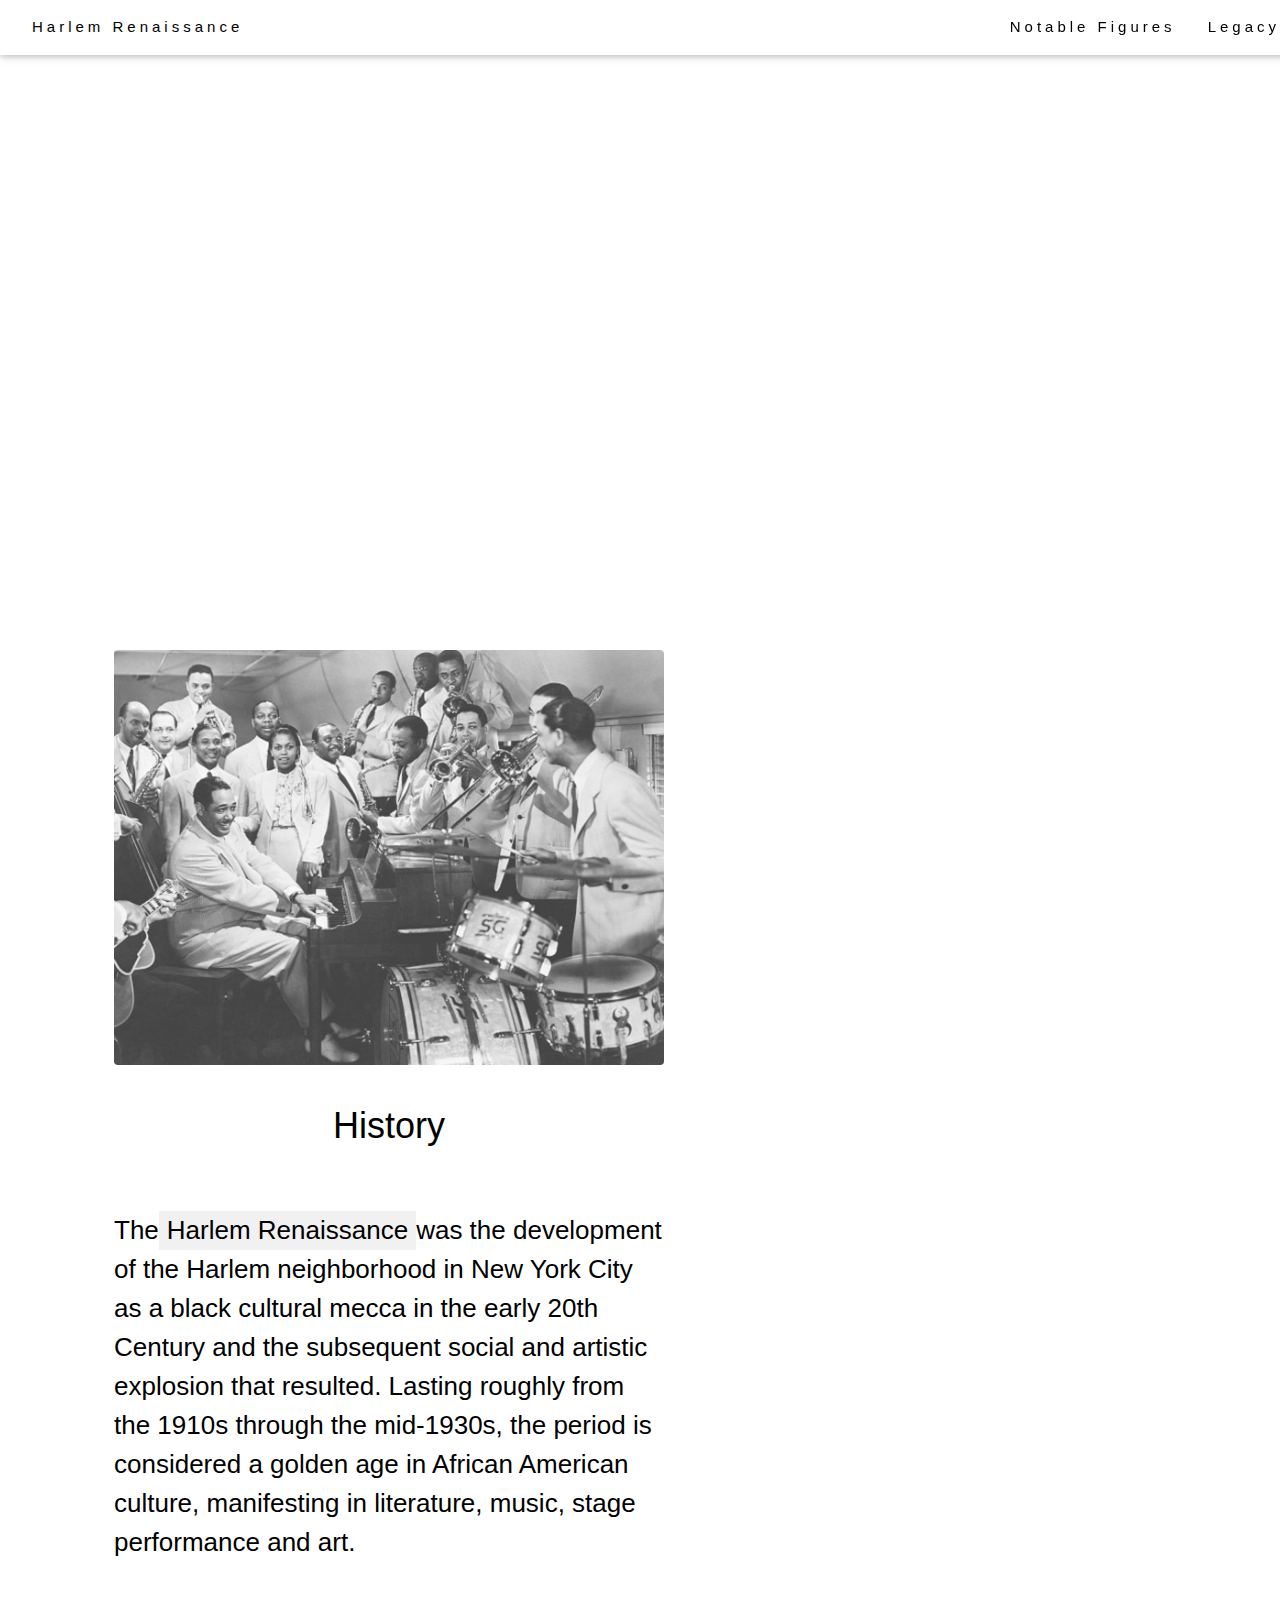
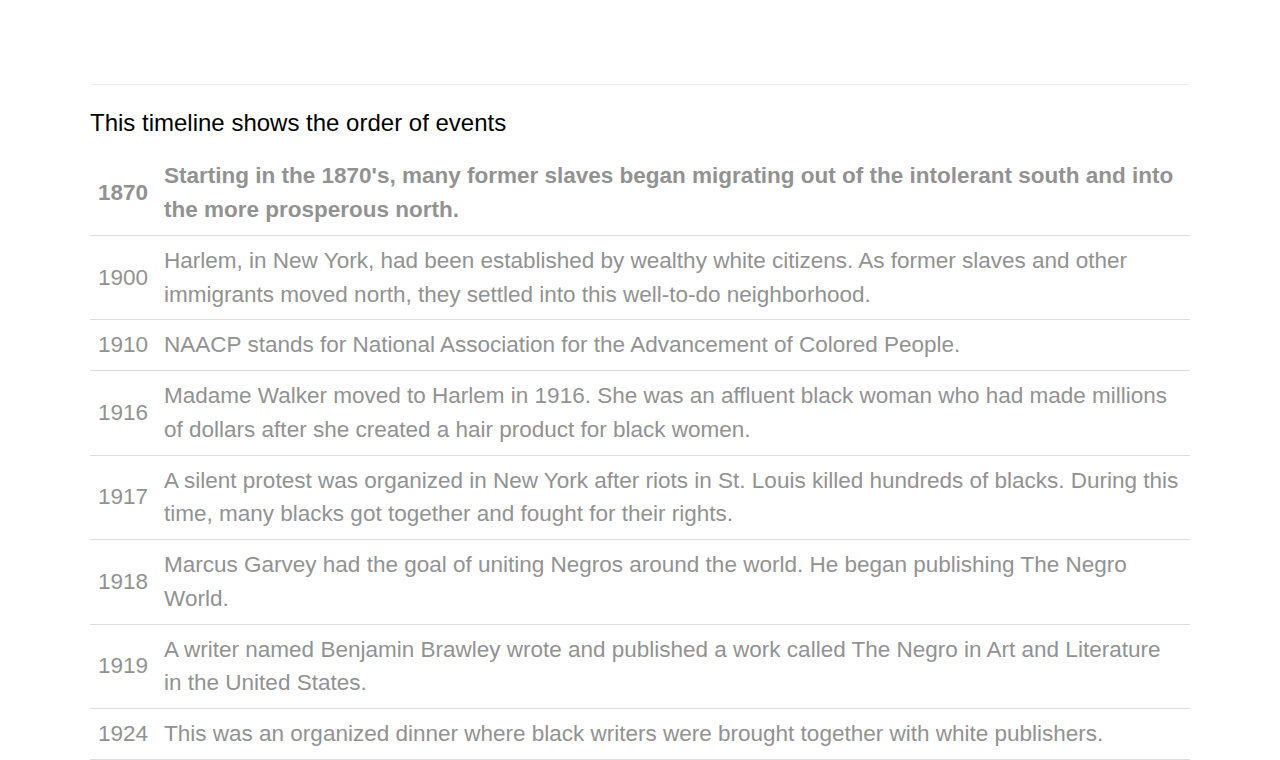
<file: index.html>
<!doctype html>
<html>
<head>
<meta charset="utf-8">
<title>Harlem Renaissance</title>
<link href="sheet.css" rel="stylesheet" type="text/css">
</head>
<body>
<div class="w3-top">
  <div class="w3-bar w3-white w3-padding w3-card" style="letter-spacing:4px;">
    <a href="index.html" class="w3-bar-item w3-button">Harlem Renaissance</a>

	  <div class="w3-right w3-hide-small">
      <a href="page2.html" class="w3-bar-item w3-button">Notable Figures</a>
      <a href="page1.html" class="w3-bar-item w3-button">Legacy</a>
    </div>
  </div>
</div>

<header class="w3-display-container w3-content w3-wide" style="max-width:1600px;min-width:500px" id="home">
  <br>
	<br>
	<br>
	<iframe width="1650" height="500" src="https://www.youtube.com/embed/fDzVtXbtEow" frameborder="0" allow="accelerometer; autoplay; encrypted-media; gyroscope; picture-in-picture" allowfullscreen></iframe>
  <div class="w3-display-bottomleft w3-padding-large w3-opacity">
  </div>
</header>

<!-- Page content -->
<div class="w3-content" style="max-width:1100px">

  <!-- About Section -->
  <div class="w3-row w3-padding-64" id="about">
    <div class="w3-col m6 w3-padding-large w3-hide-small">
     <img src="2.jpg" class="w3-round w3-image w3-opacity-min" alt="Table Setting" width="600" height="750">
    </div>

    <div class="w3-col m6 w3-padding-large">
      <h1 class="w3-center">History</h1><br>
      <p class="w3-large">The<span class="w3-tag w3-light-grey">Harlem Renaissance</span>was the development of the Harlem neighborhood in New York City as a black cultural mecca in the early 20th Century and the subsequent social and artistic explosion that resulted. Lasting roughly from the 1910s through the mid-1930s, the period is considered a golden age in African American culture, manifesting in literature, music, stage performance and art.</p>
    </div>
  </div>
  
  <hr>
	
<h3>This timeline shows the order of events</h3>    
<table>
<tr>
<th>1870</th>
<th>Starting in the 1870's, many former slaves began migrating out of the intolerant south and into the more prosperous north.</th>
</tr>
<tr>
<td>1900</td>
<td>Harlem, in New York, had been established by wealthy white citizens. As former slaves and other immigrants moved north, they settled into this well-to-do neighborhood.</td>
</tr>
<tr>
<td>1910</td>
<td>NAACP stands for National Association for the Advancement of Colored People.</td>
</tr>
<tr>
<td>1916</td>
<td>Madame Walker moved to Harlem in 1916. She was an affluent black woman who had made millions of dollars after she created a hair product for black women.</td>
</tr>
<tr>
<td>1917</td>
<td>A silent protest was organized in New York after riots in St. Louis killed hundreds of blacks. During this time, many blacks got together and fought for their rights.</td>
</tr>
<tr>
<td>1918</td>
<td>Marcus Garvey had the goal of uniting Negros around the world. He began publishing The Negro World.</td>
</tr>
<tr>
<td>1919</td>
<td>A writer named Benjamin Brawley wrote and published a work called The Negro in Art and Literature in the United States.</td>
</tr>
<tr>
<td>1924</td>
<td>This was an organized dinner where black writers were brought together with white publishers.</td>
</tr>
</table>	
</body>
</html>
</file>
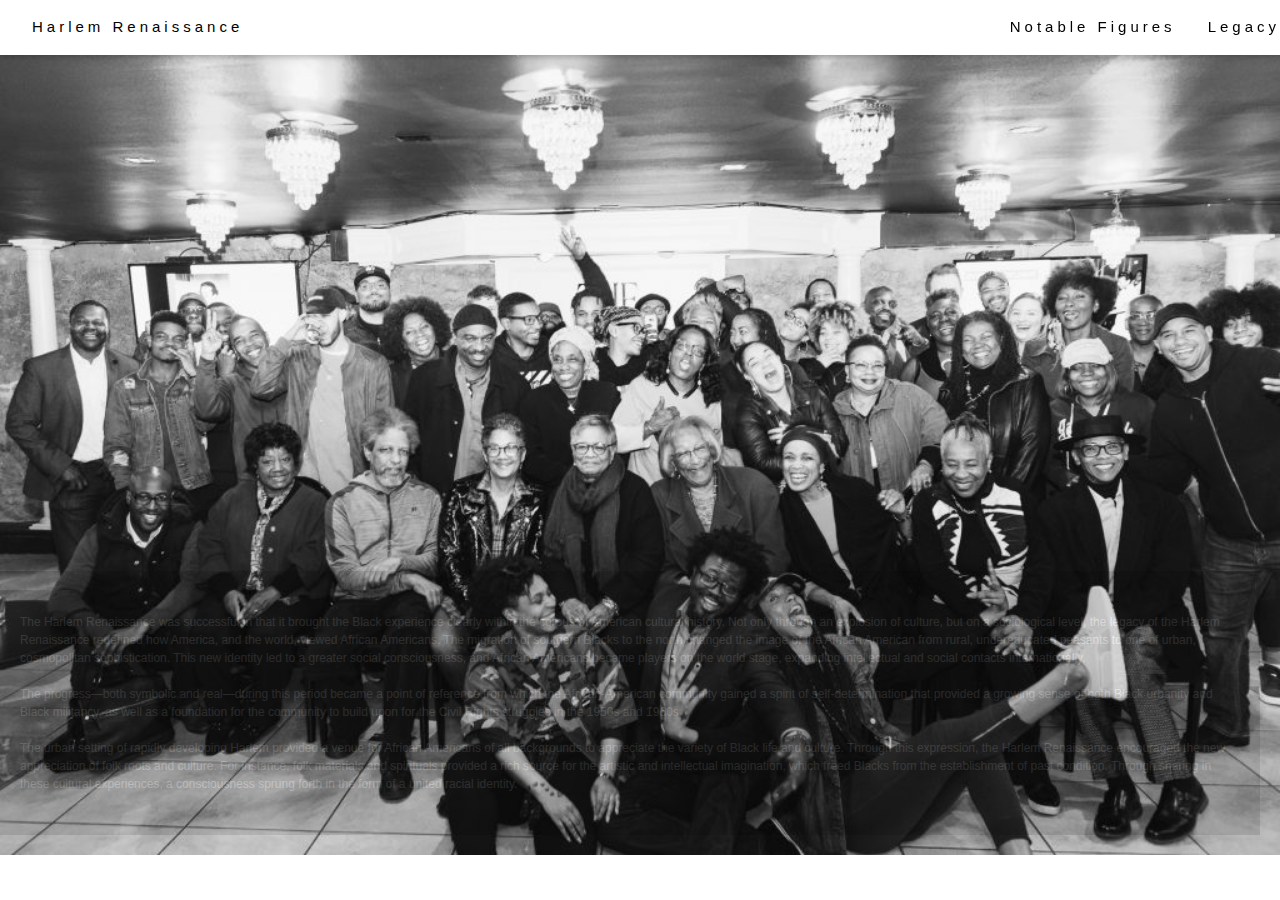
<file: page1.html>
<!doctype html>
<html>
<head>
<meta charset="utf-8">
<title>Legacy</title>
<link href="sheet2.css" rel="stylesheet" type="text/css">
</head>
<body>
<div class="w3-top">
  <div class="w3-bar w3-white w3-padding w3-card" style="letter-spacing:4px;">
    <a href="index.html" class="w3-bar-item w3-button">Harlem Renaissance</a>

	  <div class="w3-right w3-hide-small">
      <a href="page2.html" class="w3-bar-item w3-button">Notable Figures</a>
      <a href="page1.html" class="w3-bar-item w3-button">Legacy</a>
    </div>
  </div>
</div>
<div class="container">
  <img src="5.jpg" alt="Nature" style="width:100%;">
  <div class="text-block">
    <p>The Harlem Renaissance was successful in that it brought the Black experience clearly within the corpus of American cultural history. Not only through an explosion of culture, but on a sociological level, the legacy of the Harlem Renaissance redefined how America, and the world, viewed African Americans. The migration of southern Blacks to the north changed the image of the African American from rural, undereducated peasants to one of urban, cosmopolitan sophistication. This new identity led to a greater social consciousness, and African Americans became players on the world stage, expanding intellectual and social contacts internationally.<br><br>The progress—both symbolic and real—during this period became a point of reference from which the African-American community gained a spirit of self-determination that provided a growing sense of both Black urbanity and Black militancy, as well as a foundation for the community to build upon for the Civil Rights struggles in the 1950s and 1960s.<br><br>The urban setting of rapidly developing Harlem provided a venue for African Americans of all backgrounds to appreciate the variety of Black life and culture. Through this expression, the Harlem Renaissance encouraged the new appreciation of folk roots and culture. For instance, folk materials and spirituals provided a rich source for the artistic and intellectual imagination, which freed Blacks from the establishment of past condition. Through sharing in these cultural experiences, a consciousness sprung forth in the form of a united racial identity. </p>
  </div>
</div>
</body>
</html>
</file>
<file: sheet.css>
@charset "utf-8";
html{-ms-text-size-adjust:100%;-webkit-text-size-adjust:100%}body{margin:0}
article,aside,details,figcaption,figure,footer,header,main,menu,nav,section,summary{display:block}
audio,canvas,progress,video{display:inline-block}progress{vertical-align:baseline}
audio:not([controls]){display:none;height:0}[hidden],template{display:none}
a{background-color:transparent;-webkit-text-decoration-skip:objects}
a:active,a:hover{outline-width:0}abbr[title]{border-bottom:none;text-decoration:underline;text-decoration:underline dotted}
dfn{font-style:italic}mark{background:#ff0;color:#000}
small{font-size:80%}sub,sup{font-size:75%;line-height:0;position:relative;vertical-align:baseline}
sub{bottom:-0.25em}sup{top:-0.5em}figure{margin:1em 40px}img{border-style:none}svg:not(:root){overflow:hidden}
code,kbd,pre,samp{font-family:monospace,monospace;font-size:1em}hr{box-sizing:content-box;height:0;overflow:visible}
button,input,select,textarea{font:inherit;margin:0}optgroup{font-weight:bold}
button,input{overflow:visible}button,select{text-transform:none}
button,html [type=button],[type=reset],[type=submit]{-webkit-appearance:button}
button::-moz-focus-inner, [type=button]::-moz-focus-inner, [type=reset]::-moz-focus-inner, [type=submit]::-moz-focus-inner{border-style:none;padding:0}
button:-moz-focusring, [type=button]:-moz-focusring, [type=reset]:-moz-focusring, [type=submit]:-moz-focusring{outline:1px dotted ButtonText}
fieldset{border:1px solid #c0c0c0;margin:0 2px;padding:.35em .625em .75em}
legend{color:inherit;display:table;max-width:100%;padding:0;white-space:normal}textarea{overflow:auto}
[type=checkbox],[type=radio]{padding:0}
[type=number]::-webkit-inner-spin-button,[type=number]::-webkit-outer-spin-button{height:auto}
[type=search]{-webkit-appearance:textfield;outline-offset:-2px}
[type=search]::-webkit-search-cancel-button,[type=search]::-webkit-search-decoration{-webkit-appearance:none}
::-webkit-input-placeholder{color:inherit;opacity:0.54}
::-webkit-file-upload-button{-webkit-appearance:button;font:inherit}
/* End extract */
html,body{font-family:Verdana,sans-serif;font-size:15px;line-height:1.5}html{overflow-x:hidden}
h1{font-size:36px}h2{font-size:30px}h3{font-size:24px}h4{font-size:20px}h5{font-size:18px}h6{font-size:16px}.w3-serif{font-family:serif}
h1,h2,h3,h4,h5,h6{font-family:"Segoe UI",Arial,sans-serif;font-weight:400;margin:10px 0}.w3-wide{letter-spacing:4px}
hr{border:0;border-top:1px solid #eee;margin:20px 0}
.w3-image{max-width:100%;height:auto}img{vertical-align:middle}a{color:inherit}
.w3-table,.w3-table-all{border-collapse:collapse;border-spacing:0;width:100%;display:table}.w3-table-all{border:1px solid #ccc}
.w3-bordered tr,.w3-table-all tr{border-bottom:1px solid #ddd}.w3-striped tbody tr:nth-child(even){background-color:#f1f1f1}
.w3-table-all tr:nth-child(odd){background-color:#fff}.w3-table-all tr:nth-child(even){background-color:#f1f1f1}
.w3-hoverable tbody tr:hover,.w3-ul.w3-hoverable li:hover{background-color:#ccc}.w3-centered tr th,.w3-centered tr td{text-align:center}
.w3-table td,.w3-table th,.w3-table-all td,.w3-table-all th{padding:8px 8px;display:table-cell;text-align:left;vertical-align:top}
.w3-table th:first-child,.w3-table td:first-child,.w3-table-all th:first-child,.w3-table-all td:first-child{padding-left:16px}
.w3-btn,.w3-button{border:none;display:inline-block;padding:8px 16px;vertical-align:middle;overflow:hidden;text-decoration:none;color:inherit;background-color:inherit;text-align:center;cursor:pointer;white-space:nowrap}
.w3-btn:hover{box-shadow:0 8px 16px 0 rgba(0,0,0,0.2),0 6px 20px 0 rgba(0,0,0,0.19)}
.w3-btn,.w3-button{-webkit-touch-callout:none;-webkit-user-select:none;-khtml-user-select:none;-moz-user-select:none;-ms-user-select:none;user-select:none}   
.w3-disabled,.w3-btn:disabled,.w3-button:disabled{cursor:not-allowed;opacity:0.3}.w3-disabled *,:disabled *{pointer-events:none}
.w3-btn.w3-disabled:hover,.w3-btn:disabled:hover{box-shadow:none}
.w3-badge,.w3-tag{background-color:#000;color:#fff;display:inline-block;padding-left:8px;padding-right:8px;text-align:center}.w3-badge{border-radius:50%}
.w3-ul{list-style-type:none;padding:0;margin:0}.w3-ul li{padding:8px 16px;border-bottom:1px solid #ddd}.w3-ul li:last-child{border-bottom:none}
.w3-tooltip,.w3-display-container{position:relative}.w3-tooltip .w3-text{display:none}.w3-tooltip:hover .w3-text{display:inline-block}
.w3-ripple:active{opacity:0.5}.w3-ripple{transition:opacity 0s}
.w3-input{padding:8px;display:block;border:none;border-bottom:1px solid #ccc;width:100%}
.w3-select{padding:9px 0;width:100%;border:none;border-bottom:1px solid #ccc}
.w3-dropdown-click,.w3-dropdown-hover{position:relative;display:inline-block;cursor:pointer}
.w3-dropdown-hover:hover .w3-dropdown-content{display:block}
.w3-dropdown-hover:first-child,.w3-dropdown-click:hover{background-color:#ccc;color:#000}
.w3-dropdown-hover:hover > .w3-button:first-child,.w3-dropdown-click:hover > .w3-button:first-child{background-color:#ccc;color:#000}
.w3-dropdown-content{cursor:auto;color:#000;background-color:#fff;display:none;position:absolute;min-width:160px;margin:0;padding:0;z-index:1}
.w3-check,.w3-radio{width:24px;height:24px;position:relative;top:6px}
.w3-sidebar{height:100%;width:200px;background-color:#fff;position:fixed!important;z-index:1;overflow:auto}
.w3-bar-block .w3-dropdown-hover,.w3-bar-block .w3-dropdown-click{width:100%}
.w3-bar-block .w3-dropdown-hover .w3-dropdown-content,.w3-bar-block .w3-dropdown-click .w3-dropdown-content{min-width:100%}
.w3-bar-block .w3-dropdown-hover .w3-button,.w3-bar-block .w3-dropdown-click .w3-button{width:100%;text-align:left;padding:8px 16px}
.w3-main,#main{transition:margin-left .4s}
.w3-modal{z-index:3;display:none;padding-top:100px;position:fixed;left:0;top:0;width:100%;height:100%;overflow:auto;background-color:rgb(0,0,0);background-color:rgba(0,0,0,0.4)}
.w3-modal-content{margin:auto;background-color:#fff;position:relative;padding:0;outline:0;width:600px}
.w3-bar{width:100%;overflow:hidden}.w3-center .w3-bar{display:inline-block;width:auto}
.w3-bar .w3-bar-item{padding:8px 16px;float:left;width:auto;border:none;display:block;outline:0}
.w3-bar .w3-dropdown-hover,.w3-bar .w3-dropdown-click{position:static;float:left}
.w3-bar .w3-button{white-space:normal}
.w3-bar-block .w3-bar-item{width:100%;display:block;padding:8px 16px;text-align:left;border:none;white-space:normal;float:none;outline:0}
.w3-bar-block.w3-center .w3-bar-item{text-align:center}.w3-block{display:block;width:100%}
.w3-responsive{display:block;overflow-x:auto}
.w3-container:after,.w3-container:before,.w3-panel:after,.w3-panel:before,.w3-row:after,.w3-row:before,.w3-row-padding:after,.w3-row-padding:before,
.w3-cell-row:before,.w3-cell-row:after,.w3-clear:after,.w3-clear:before,.w3-bar:before,.w3-bar:after{content:"";display:table;clear:both}
.w3-col,.w3-half,.w3-third,.w3-twothird,.w3-threequarter,.w3-quarter{float:left;width:100%}
.w3-col.s1{width:8.33333%}.w3-col.s2{width:16.66666%}.w3-col.s3{width:24.99999%}.w3-col.s4{width:33.33333%}
.w3-col.s5{width:41.66666%}.w3-col.s6{width:49.99999%}.w3-col.s7{width:58.33333%}.w3-col.s8{width:66.66666%}
.w3-col.s9{width:74.99999%}.w3-col.s10{width:83.33333%}.w3-col.s11{width:91.66666%}.w3-col.s12{width:99.99999%}
@media (min-width:601px){.w3-col.m1{width:8.33333%}.w3-col.m2{width:16.66666%}.w3-col.m3,.w3-quarter{width:24.99999%}.w3-col.m4,.w3-third{width:33.33333%}
.w3-col.m5{width:41.66666%}.w3-col.m6,.w3-half{width:49.99999%}.w3-col.m7{width:58.33333%}.w3-col.m8,.w3-twothird{width:66.66666%}
.w3-col.m9,.w3-threequarter{width:74.99999%}.w3-col.m10{width:83.33333%}.w3-col.m11{width:91.66666%}.w3-col.m12{width:99.99999%}}
@media (min-width:993px){.w3-col.l1{width:8.33333%}.w3-col.l2{width:16.66666%}.w3-col.l3{width:24.99999%}.w3-col.l4{width:33.33333%}
.w3-col.l5{width:41.66666%}.w3-col.l6{width:49.99999%}.w3-col.l7{width:58.33333%}.w3-col.l8{width:66.66666%}
.w3-col.l9{width:74.99999%}.w3-col.l10{width:83.33333%}.w3-col.l11{width:91.66666%}.w3-col.l12{width:99.99999%}}
.w3-rest{overflow:hidden}.w3-stretch{margin-left:-16px;margin-right:-16px}
.w3-content,.w3-auto{margin-left:auto;margin-right:auto}.w3-content{max-width:980px}.w3-auto{max-width:1140px}
.w3-cell-row{display:table;width:100%}.w3-cell{display:table-cell}
.w3-cell-top{vertical-align:top}.w3-cell-middle{vertical-align:middle}.w3-cell-bottom{vertical-align:bottom}
.w3-hide{display:none!important}.w3-show-block,.w3-show{display:block!important}.w3-show-inline-block{display:inline-block!important}
@media (max-width:1205px){.w3-auto{max-width:95%}}
@media (max-width:600px){.w3-modal-content{margin:0 10px;width:auto!important}.w3-modal{padding-top:30px}
.w3-dropdown-hover.w3-mobile .w3-dropdown-content,.w3-dropdown-click.w3-mobile .w3-dropdown-content{position:relative}	
.w3-hide-small{display:none!important}.w3-mobile{display:block;width:100%!important}.w3-bar-item.w3-mobile,.w3-dropdown-hover.w3-mobile,.w3-dropdown-click.w3-mobile{text-align:center}
.w3-dropdown-hover.w3-mobile,.w3-dropdown-hover.w3-mobile .w3-btn,.w3-dropdown-hover.w3-mobile .w3-button,.w3-dropdown-click.w3-mobile,.w3-dropdown-click.w3-mobile .w3-btn,.w3-dropdown-click.w3-mobile .w3-button{width:100%}}
@media (max-width:768px){.w3-modal-content{width:500px}.w3-modal{padding-top:50px}}
@media (min-width:993px){.w3-modal-content{width:900px}.w3-hide-large{display:none!important}.w3-sidebar.w3-collapse{display:block!important}}
@media (max-width:992px) and (min-width:601px){.w3-hide-medium{display:none!important}}
@media (max-width:992px){.w3-sidebar.w3-collapse{display:none}.w3-main{margin-left:0!important;margin-right:0!important}.w3-auto{max-width:100%}}
.w3-top,.w3-bottom{position:fixed;width:100%;z-index:1}.w3-top{top:0}.w3-bottom{bottom:0}
.w3-overlay{position:fixed;display:none;width:100%;height:100%;top:0;left:0;right:0;bottom:0;background-color:rgba(0,0,0,0.5);z-index:2}
.w3-display-topleft{position:absolute;left:0;top:0}.w3-display-topright{position:absolute;right:0;top:0}
.w3-display-bottomleft{position:absolute;left:0;bottom:0}.w3-display-bottomright{position:absolute;right:0;bottom:0}
.w3-display-middle{position:absolute;top:50%;left:50%;transform:translate(-50%,-50%);-ms-transform:translate(-50%,-50%)}
.w3-display-left{position:absolute;top:50%;left:0%;transform:translate(0%,-50%);-ms-transform:translate(-0%,-50%)}
.w3-display-right{position:absolute;top:50%;right:0%;transform:translate(0%,-50%);-ms-transform:translate(0%,-50%)}
.w3-display-topmiddle{position:absolute;left:50%;top:0;transform:translate(-50%,0%);-ms-transform:translate(-50%,0%)}
.w3-display-bottommiddle{position:absolute;left:50%;bottom:0;transform:translate(-50%,0%);-ms-transform:translate(-50%,0%)}
.w3-display-container:hover .w3-display-hover{display:block}.w3-display-container:hover span.w3-display-hover{display:inline-block}.w3-display-hover{display:none}
.w3-display-position{position:absolute}
.w3-circle{border-radius:50%}
.w3-round-small{border-radius:2px}.w3-round,.w3-round-medium{border-radius:4px}.w3-round-large{border-radius:8px}.w3-round-xlarge{border-radius:16px}.w3-round-xxlarge{border-radius:32px}
.w3-row-padding,.w3-row-padding>.w3-half,.w3-row-padding>.w3-third,.w3-row-padding>.w3-twothird,.w3-row-padding>.w3-threequarter,.w3-row-padding>.w3-quarter,.w3-row-padding>.w3-col{padding:0 8px}
.w3-container,.w3-panel{padding:0.01em 16px}.w3-panel{margin-top:16px;margin-bottom:16px}
.w3-code,.w3-codespan{font-family:Consolas,"courier new";font-size:16px}
.w3-code{width:auto;background-color:#fff;padding:8px 12px;border-left:4px solid #4CAF50;word-wrap:break-word}
.w3-codespan{color:crimson;background-color:#f1f1f1;padding-left:4px;padding-right:4px;font-size:110%}
.w3-card,.w3-card-2{box-shadow:0 2px 5px 0 rgba(0,0,0,0.16),0 2px 10px 0 rgba(0,0,0,0.12)}
.w3-card-4,.w3-hover-shadow:hover{box-shadow:0 4px 10px 0 rgba(0,0,0,0.2),0 4px 20px 0 rgba(0,0,0,0.19)}
.w3-spin{animation:w3-spin 2s infinite linear}@keyframes w3-spin{0%{transform:rotate(0deg)}100%{transform:rotate(359deg)}}
.w3-animate-fading{animation:fading 10s infinite}@keyframes fading{0%{opacity:0}50%{opacity:1}100%{opacity:0}}
.w3-animate-opacity{animation:opac 0.8s}@keyframes opac{from{opacity:0} to{opacity:1}}
.w3-animate-top{position:relative;animation:animatetop 0.4s}@keyframes animatetop{from{top:-300px;opacity:0} to{top:0;opacity:1}}
.w3-animate-left{position:relative;animation:animateleft 0.4s}@keyframes animateleft{from{left:-300px;opacity:0} to{left:0;opacity:1}}
.w3-animate-right{position:relative;animation:animateright 0.4s}@keyframes animateright{from{right:-300px;opacity:0} to{right:0;opacity:1}}
.w3-animate-bottom{position:relative;animation:animatebottom 0.4s}@keyframes animatebottom{from{bottom:-300px;opacity:0} to{bottom:0;opacity:1}}
.w3-animate-zoom {animation:animatezoom 0.6s}@keyframes animatezoom{from{transform:scale(0)} to{transform:scale(1)}}
.w3-animate-input{transition:width 0.4s ease-in-out}.w3-animate-input:focus{width:100%!important}
.w3-opacity,.w3-hover-opacity:hover{opacity:0.60}.w3-opacity-off,.w3-hover-opacity-off:hover{opacity:1}
.w3-opacity-max{opacity:0.25}.w3-opacity-min{opacity:0.75}
.w3-greyscale-max,.w3-grayscale-max,.w3-hover-greyscale:hover,.w3-hover-grayscale:hover{filter:grayscale(100%)}
.w3-greyscale,.w3-grayscale{filter:grayscale(75%)}.w3-greyscale-min,.w3-grayscale-min{filter:grayscale(50%)}
.w3-sepia{filter:sepia(75%)}.w3-sepia-max,.w3-hover-sepia:hover{filter:sepia(100%)}.w3-sepia-min{filter:sepia(50%)}
.w3-tiny{font-size:10px!important}.w3-small{font-size:12px!important}.w3-medium{font-size:15px!important}.w3-large{font-size:26px!important}
.w3-xlarge{font-size:24px!important}.w3-xxlarge{font-size:36px!important}.w3-xxxlarge{font-size:48px!important}.w3-jumbo{font-size:64px!important}
.w3-left-align{text-align:left!important}.w3-right-align{text-align:right!important}.w3-justify{text-align:justify!important}.w3-center{text-align:center!important}
.w3-border-0{border:0!important}.w3-border{border:1px solid #ccc!important}
.w3-border-top{border-top:1px solid #ccc!important}.w3-border-bottom{border-bottom:1px solid #ccc!important}
.w3-border-left{border-left:1px solid #ccc!important}.w3-border-right{border-right:1px solid #ccc!important}
.w3-topbar{border-top:6px solid #ccc!important}.w3-bottombar{border-bottom:6px solid #ccc!important}
.w3-leftbar{border-left:6px solid #ccc!important}.w3-rightbar{border-right:6px solid #ccc!important}
.w3-section,.w3-code{margin-top:16px!important;margin-bottom:16px!important}
.w3-margin{margin:16px!important}.w3-margin-top{margin-top:16px!important}.w3-margin-bottom{margin-bottom:16px!important}
.w3-margin-left{margin-left:16px!important}.w3-margin-right{margin-right:16px!important}
.w3-padding-small{padding:4px 8px!important}.w3-padding{padding:8px 16px!important}.w3-padding-large{padding:12px 24px!important}
.w3-padding-16{padding-top:16px!important;padding-bottom:16px!important}.w3-padding-24{padding-top:24px!important;padding-bottom:24px!important}
.w3-padding-32{padding-top:32px!important;padding-bottom:32px!important}.w3-padding-48{padding-top:48px!important;padding-bottom:48px!important}
.w3-padding-64{padding-top:64px!important;padding-bottom:64px!important}
.w3-left{float:left!important}.w3-right{float:right!important}
.w3-button:hover{color:#000!important;background-color:#ccc!important}
.w3-transparent,.w3-hover-none:hover{background-color:transparent!important}
.w3-hover-none:hover{box-shadow:none!important}
/* Colors */
.w3-amber,.w3-hover-amber:hover{color:#000;background-color:#ffc107!important}
.w3-aqua,.w3-hover-aqua:hover{color:#000!important;background-color:#00ffff!important}
.w3-blue,.w3-hover-blue:hover{color:#fff!important;background-color:#2196F3!important}
.w3-light-blue,.w3-hover-light-blue:hover{color:#000!important;background-color:#87CEEB!important}
.w3-brown,.w3-hover-brown:hover{color:#fff!important;background-color:#795548!important}
.w3-cyan,.w3-hover-cyan:hover{color:#000!important;background-color:#00bcd4!important}
.w3-blue-grey,.w3-hover-blue-grey:hover,.w3-blue-gray,.w3-hover-blue-gray:hover{color:#fff!important;background-color:#607d8b!important}
.w3-green,.w3-hover-green:hover{color:#fff!important;background-color:#4CAF50!important}
.w3-light-green,.w3-hover-light-green:hover{color:#000!important;background-color:#8bc34a!important}
.w3-indigo,.w3-hover-indigo:hover{color:#fff!important;background-color:#3f51b5!important}
.w3-khaki,.w3-hover-khaki:hover{color:#000!important;background-color:#f0e68c!important}
.w3-lime,.w3-hover-lime:hover{color:#000!important;background-color:#cddc39!important}
.w3-orange,.w3-hover-orange:hover{color:#000!important;background-color:#ff9800!important}
.w3-deep-orange,.w3-hover-deep-orange:hover{color:#fff!important;background-color:#ff5722!important}
.w3-pink,.w3-hover-pink:hover{color:#fff!important;background-color:#e91e63!important}
.w3-purple,.w3-hover-purple:hover{color:#fff!important;background-color:#9c27b0!important}
.w3-deep-purple,.w3-hover-deep-purple:hover{color:#fff!important;background-color:#673ab7!important}
.w3-red,.w3-hover-red:hover{color:#fff!important;background-color:#f44336!important}
.w3-sand,.w3-hover-sand:hover{color:#000!important;background-color:#fdf5e6!important}
.w3-teal,.w3-hover-teal:hover{color:#fff!important;background-color:#009688!important}
.w3-yellow,.w3-hover-yellow:hover{color:#000!important;background-color:#ffeb3b!important}
.w3-white,.w3-hover-white:hover{color:#000!important;background-color:#fff!important}
.w3-black,.w3-hover-black:hover{color:#fff!important;background-color:#000!important}
.w3-grey,.w3-hover-grey:hover,.w3-gray,.w3-hover-gray:hover{color:#000!important;background-color:#9e9e9e!important}
.w3-light-grey,.w3-hover-light-grey:hover,.w3-light-gray,.w3-hover-light-gray:hover{color:#000!important;background-color:#f1f1f1!important}
.w3-dark-grey,.w3-hover-dark-grey:hover,.w3-dark-gray,.w3-hover-dark-gray:hover{color:#fff!important;background-color:#616161!important}
.w3-pale-red,.w3-hover-pale-red:hover{color:#000!important;background-color:#ffdddd!important}
.w3-pale-green,.w3-hover-pale-green:hover{color:#000!important;background-color:#ddffdd!important}
.w3-pale-yellow,.w3-hover-pale-yellow:hover{color:#000!important;background-color:#ffffcc!important}
.w3-pale-blue,.w3-hover-pale-blue:hover{color:#000!important;background-color:#ddffff!important}
.w3-text-amber,.w3-hover-text-amber:hover{color:#ffc107!important}
.w3-text-aqua,.w3-hover-text-aqua:hover{color:#00ffff!important}
.w3-text-blue,.w3-hover-text-blue:hover{color:#2196F3!important}
.w3-text-light-blue,.w3-hover-text-light-blue:hover{color:#87CEEB!important}
.w3-text-brown,.w3-hover-text-brown:hover{color:#795548!important}
.w3-text-cyan,.w3-hover-text-cyan:hover{color:#00bcd4!important}
.w3-text-blue-grey,.w3-hover-text-blue-grey:hover,.w3-text-blue-gray,.w3-hover-text-blue-gray:hover{color:#607d8b!important}
.w3-text-green,.w3-hover-text-green:hover{color:#4CAF50!important}
.w3-text-light-green,.w3-hover-text-light-green:hover{color:#8bc34a!important}
.w3-text-indigo,.w3-hover-text-indigo:hover{color:#3f51b5!important}
.w3-text-khaki,.w3-hover-text-khaki:hover{color:#b4aa50!important}
.w3-text-lime,.w3-hover-text-lime:hover{color:#cddc39!important}
.w3-text-orange,.w3-hover-text-orange:hover{color:#ff9800!important}
.w3-text-deep-orange,.w3-hover-text-deep-orange:hover{color:#ff5722!important}
.w3-text-pink,.w3-hover-text-pink:hover{color:#e91e63!important}
.w3-text-purple,.w3-hover-text-purple:hover{color:#9c27b0!important}
.w3-text-deep-purple,.w3-hover-text-deep-purple:hover{color:#673ab7!important}
.w3-text-red,.w3-hover-text-red:hover{color:#f44336!important}
.w3-text-sand,.w3-hover-text-sand:hover{color:#fdf5e6!important}
.w3-text-teal,.w3-hover-text-teal:hover{color:#009688!important}
.w3-text-yellow,.w3-hover-text-yellow:hover{color:#d2be0e!important}
.w3-text-white,.w3-hover-text-white:hover{color:#fff!important}
.w3-text-black,.w3-hover-text-black:hover{color:#000!important}
.w3-text-grey,.w3-hover-text-grey:hover,.w3-text-gray,.w3-hover-text-gray:hover{color:#757575!important}
.w3-text-light-grey,.w3-hover-text-light-grey:hover,.w3-text-light-gray,.w3-hover-text-light-gray:hover{color:#f1f1f1!important}
.w3-text-dark-grey,.w3-hover-text-dark-grey:hover,.w3-text-dark-gray,.w3-hover-text-dark-gray:hover{color:#3a3a3a!important}
.w3-border-amber,.w3-hover-border-amber:hover{border-color:#ffc107!important}
.w3-border-aqua,.w3-hover-border-aqua:hover{border-color:#00ffff!important}
.w3-border-blue,.w3-hover-border-blue:hover{border-color:#2196F3!important}
.w3-border-light-blue,.w3-hover-border-light-blue:hover{border-color:#87CEEB!important}
.w3-border-brown,.w3-hover-border-brown:hover{border-color:#795548!important}
.w3-border-cyan,.w3-hover-border-cyan:hover{border-color:#00bcd4!important}
.w3-border-blue-grey,.w3-hover-border-blue-grey:hover,.w3-border-blue-gray,.w3-hover-border-blue-gray:hover{border-color:#607d8b!important}
.w3-border-green,.w3-hover-border-green:hover{border-color:#4CAF50!important}
.w3-border-light-green,.w3-hover-border-light-green:hover{border-color:#8bc34a!important}
.w3-border-indigo,.w3-hover-border-indigo:hover{border-color:#3f51b5!important}
.w3-border-khaki,.w3-hover-border-khaki:hover{border-color:#f0e68c!important}
.w3-border-lime,.w3-hover-border-lime:hover{border-color:#cddc39!important}
.w3-border-orange,.w3-hover-border-orange:hover{border-color:#ff9800!important}
.w3-border-deep-orange,.w3-hover-border-deep-orange:hover{border-color:#ff5722!important}
.w3-border-pink,.w3-hover-border-pink:hover{border-color:#e91e63!important}
.w3-border-purple,.w3-hover-border-purple:hover{border-color:#9c27b0!important}
.w3-border-deep-purple,.w3-hover-border-deep-purple:hover{border-color:#673ab7!important}
.w3-border-red,.w3-hover-border-red:hover{border-color:#f44336!important}
.w3-border-sand,.w3-hover-border-sand:hover{border-color:#fdf5e6!important}
.w3-border-teal,.w3-hover-border-teal:hover{border-color:#009688!important}
.w3-border-yellow,.w3-hover-border-yellow:hover{border-color:#ffeb3b!important}
.w3-border-white,.w3-hover-border-white:hover{border-color:#fff!important}
.w3-border-black,.w3-hover-border-black:hover{border-color:#000!important}
.w3-border-grey,.w3-hover-border-grey:hover,.w3-border-gray,.w3-hover-border-gray:hover{border-color:#9e9e9e!important}
.w3-border-light-grey,.w3-hover-border-light-grey:hover,.w3-border-light-gray,.w3-hover-border-light-gray:hover{border-color:#f1f1f1!important}
.w3-border-dark-grey,.w3-hover-border-dark-grey:hover,.w3-border-dark-gray,.w3-hover-border-dark-gray:hover{border-color:#616161!important}
.w3-border-pale-red,.w3-hover-border-pale-red:hover{border-color:#ffe7e7!important}.w3-border-pale-green,.w3-hover-border-pale-green:hover{border-color:#e7ffe7!important}
.w3-border-pale-yellow,.w3-hover-border-pale-yellow:hover{border-color:#ffffcc!important}.w3-border-pale-blue,.w3-hover-border-pale-blue:hover{border-color:#e7ffff!important}
 
table {font-family:'Montserrat',sans-serif;	border-collapse:collapse; width:100%; Color:#929292; font-size:150%;}
th, td {padding:8px; text-align:left; border-bottom:1px solid #ddd;}
tr:hover {background-color:#f5f5f5;}
a:link {text-decoration: none;}
table {float: right;}
</file>
<file: sheet2.css>
@charset "utf-8";
.container {position:relative; font-family:Arial; font-size:80%; text-align:left; color:white;}
.text-block {opacity:0.1; position:absolute; bottom:20px; right:20px; background-color:black; color:white; padding-left:20px; padding-right:20px; padding-top:30px;padding-bottom:30px}
.text-block:hover {opacity: 1.0; filter: alpha(opacity=100);font-size:200%;}

html{-ms-text-size-adjust:100%;-webkit-text-size-adjust:100%}body{margin:0}
article,aside,details,figcaption,figure,footer,header,main,menu,nav,section,summary{display:block}
audio,canvas,progress,video{display:inline-block}progress{vertical-align:baseline}
audio:not([controls]){display:none;height:0}[hidden],template{display:none}
a{background-color:transparent;-webkit-text-decoration-skip:objects}
a:active,a:hover{outline-width:0}abbr[title]{border-bottom:none;text-decoration:underline;text-decoration:underline dotted}
dfn{font-style:italic}mark{background:#ff0;color:#000}
small{font-size:80%}sub,sup{font-size:75%;line-height:0;position:relative;vertical-align:baseline}
sub{bottom:-0.25em}sup{top:-0.5em}figure{margin:1em 40px}img{border-style:none}svg:not(:root){overflow:hidden}
code,kbd,pre,samp{font-family:monospace,monospace;font-size:1em}hr{box-sizing:content-box;height:0;overflow:visible}
button,input,select,textarea{font:inherit;margin:0}optgroup{font-weight:bold}
button,input{overflow:visible}button,select{text-transform:none}
button,html [type=button],[type=reset],[type=submit]{-webkit-appearance:button}
button::-moz-focus-inner, [type=button]::-moz-focus-inner, [type=reset]::-moz-focus-inner, [type=submit]::-moz-focus-inner{border-style:none;padding:0}
button:-moz-focusring, [type=button]:-moz-focusring, [type=reset]:-moz-focusring, [type=submit]:-moz-focusring{outline:1px dotted ButtonText}
fieldset{border:1px solid #c0c0c0;margin:0 2px;padding:.35em .625em .75em}
legend{color:inherit;display:table;max-width:100%;padding:0;white-space:normal}textarea{overflow:auto}
[type=checkbox],[type=radio]{padding:0}
[type=number]::-webkit-inner-spin-button,[type=number]::-webkit-outer-spin-button{height:auto}
[type=search]{-webkit-appearance:textfield;outline-offset:-2px}
[type=search]::-webkit-search-cancel-button,[type=search]::-webkit-search-decoration{-webkit-appearance:none}
::-webkit-input-placeholder{color:inherit;opacity:0.54}
::-webkit-file-upload-button{-webkit-appearance:button;font:inherit}

html,body{font-family:Verdana,sans-serif;font-size:15px;line-height:1.5}html{overflow-x:hidden}
h1{font-size:36px}h2{font-size:30px}h3{font-size:24px}h4{font-size:20px}h5{font-size:18px}h6{font-size:16px}.w3-serif{font-family:serif}
h1,h2,h3,h4,h5,h6{font-family:"Segoe UI",Arial,sans-serif;font-weight:400;margin:10px 0}.w3-wide{letter-spacing:4px}
hr{border:0;border-top:1px solid #eee;margin:20px 0}
.w3-image{max-width:100%;height:auto}img{vertical-align:middle}a{color:inherit}
.w3-table,.w3-table-all{border-collapse:collapse;border-spacing:0;width:100%;display:table}.w3-table-all{border:1px solid #ccc}
.w3-bordered tr,.w3-table-all tr{border-bottom:1px solid #ddd}.w3-striped tbody tr:nth-child(even){background-color:#f1f1f1}
.w3-table-all tr:nth-child(odd){background-color:#fff}.w3-table-all tr:nth-child(even){background-color:#f1f1f1}
.w3-hoverable tbody tr:hover,.w3-ul.w3-hoverable li:hover{background-color:#ccc}.w3-centered tr th,.w3-centered tr td{text-align:center}
.w3-table td,.w3-table th,.w3-table-all td,.w3-table-all th{padding:8px 8px;display:table-cell;text-align:left;vertical-align:top}
.w3-table th:first-child,.w3-table td:first-child,.w3-table-all th:first-child,.w3-table-all td:first-child{padding-left:16px}
.w3-btn,.w3-button{border:none;display:inline-block;padding:8px 16px;vertical-align:middle;overflow:hidden;text-decoration:none;color:inherit;background-color:inherit;text-align:center;cursor:pointer;white-space:nowrap}
.w3-btn:hover{box-shadow:0 8px 16px 0 rgba(0,0,0,0.2),0 6px 20px 0 rgba(0,0,0,0.19)}
.w3-btn,.w3-button{-webkit-touch-callout:none;-webkit-user-select:none;-khtml-user-select:none;-moz-user-select:none;-ms-user-select:none;user-select:none}   
.w3-disabled,.w3-btn:disabled,.w3-button:disabled{cursor:not-allowed;opacity:0.3}.w3-disabled *,:disabled *{pointer-events:none}
.w3-btn.w3-disabled:hover,.w3-btn:disabled:hover{box-shadow:none}
.w3-badge,.w3-tag{background-color:#000;color:#fff;display:inline-block;padding-left:8px;padding-right:8px;text-align:center}.w3-badge{border-radius:50%}
.w3-ul{list-style-type:none;padding:0;margin:0}.w3-ul li{padding:8px 16px;border-bottom:1px solid #ddd}.w3-ul li:last-child{border-bottom:none}
.w3-tooltip,.w3-display-container{position:relative}.w3-tooltip .w3-text{display:none}.w3-tooltip:hover .w3-text{display:inline-block}
.w3-ripple:active{opacity:0.5}.w3-ripple{transition:opacity 0s}
.w3-input{padding:8px;display:block;border:none;border-bottom:1px solid #ccc;width:100%}
.w3-select{padding:9px 0;width:100%;border:none;border-bottom:1px solid #ccc}
.w3-dropdown-click,.w3-dropdown-hover{position:relative;display:inline-block;cursor:pointer}
.w3-dropdown-hover:hover .w3-dropdown-content{display:block}
.w3-dropdown-hover:first-child,.w3-dropdown-click:hover{background-color:#ccc;color:#000}
.w3-dropdown-hover:hover > .w3-button:first-child,.w3-dropdown-click:hover > .w3-button:first-child{background-color:#ccc;color:#000}
.w3-dropdown-content{cursor:auto;color:#000;background-color:#fff;display:none;position:absolute;min-width:160px;margin:0;padding:0;z-index:1}
.w3-check,.w3-radio{width:24px;height:24px;position:relative;top:6px}
.w3-sidebar{height:100%;width:200px;background-color:#fff;position:fixed!important;z-index:1;overflow:auto}
.w3-bar-block .w3-dropdown-hover,.w3-bar-block .w3-dropdown-click{width:100%}
.w3-bar-block .w3-dropdown-hover .w3-dropdown-content,.w3-bar-block .w3-dropdown-click .w3-dropdown-content{min-width:100%}
.w3-bar-block .w3-dropdown-hover .w3-button,.w3-bar-block .w3-dropdown-click .w3-button{width:100%;text-align:left;padding:8px 16px}
.w3-main,#main{transition:margin-left .4s}
.w3-modal{z-index:3;display:none;padding-top:100px;position:fixed;left:0;top:0;width:100%;height:100%;overflow:auto;background-color:rgb(0,0,0);background-color:rgba(0,0,0,0.4)}
.w3-modal-content{margin:auto;background-color:#fff;position:relative;padding:0;outline:0;width:600px}
.w3-bar{width:100%;overflow:hidden}.w3-center .w3-bar{display:inline-block;width:auto}
.w3-bar .w3-bar-item{padding:8px 16px;float:left;width:auto;border:none;display:block;outline:0}
.w3-bar .w3-dropdown-hover,.w3-bar .w3-dropdown-click{position:static;float:left}
.w3-bar .w3-button{white-space:normal}
.w3-bar-block .w3-bar-item{width:100%;display:block;padding:8px 16px;text-align:left;border:none;white-space:normal;float:none;outline:0}
.w3-bar-block.w3-center .w3-bar-item{text-align:center}.w3-block{display:block;width:100%}
.w3-responsive{display:block;overflow-x:auto}
.w3-container:after,.w3-container:before,.w3-panel:after,.w3-panel:before,.w3-row:after,.w3-row:before,.w3-row-padding:after,.w3-row-padding:before,
.w3-cell-row:before,.w3-cell-row:after,.w3-clear:after,.w3-clear:before,.w3-bar:before,.w3-bar:after{content:"";display:table;clear:both}
.w3-col,.w3-half,.w3-third,.w3-twothird,.w3-threequarter,.w3-quarter{float:left;width:100%}
.w3-col.s1{width:8.33333%}.w3-col.s2{width:16.66666%}.w3-col.s3{width:24.99999%}.w3-col.s4{width:33.33333%}
.w3-col.s5{width:41.66666%}.w3-col.s6{width:49.99999%}.w3-col.s7{width:58.33333%}.w3-col.s8{width:66.66666%}
.w3-col.s9{width:74.99999%}.w3-col.s10{width:83.33333%}.w3-col.s11{width:91.66666%}.w3-col.s12{width:99.99999%}
@media (min-width:601px){.w3-col.m1{width:8.33333%}.w3-col.m2{width:16.66666%}.w3-col.m3,.w3-quarter{width:24.99999%}.w3-col.m4,.w3-third{width:33.33333%}
.w3-col.m5{width:41.66666%}.w3-col.m6,.w3-half{width:49.99999%}.w3-col.m7{width:58.33333%}.w3-col.m8,.w3-twothird{width:66.66666%}
.w3-col.m9,.w3-threequarter{width:74.99999%}.w3-col.m10{width:83.33333%}.w3-col.m11{width:91.66666%}.w3-col.m12{width:99.99999%}}
@media (min-width:993px){.w3-col.l1{width:8.33333%}.w3-col.l2{width:16.66666%}.w3-col.l3{width:24.99999%}.w3-col.l4{width:33.33333%}
.w3-col.l5{width:41.66666%}.w3-col.l6{width:49.99999%}.w3-col.l7{width:58.33333%}.w3-col.l8{width:66.66666%}
.w3-col.l9{width:74.99999%}.w3-col.l10{width:83.33333%}.w3-col.l11{width:91.66666%}.w3-col.l12{width:99.99999%}}
.w3-rest{overflow:hidden}.w3-stretch{margin-left:-16px;margin-right:-16px}
.w3-content,.w3-auto{margin-left:auto;margin-right:auto}.w3-content{max-width:980px}.w3-auto{max-width:1140px}
.w3-cell-row{display:table;width:100%}.w3-cell{display:table-cell}
.w3-cell-top{vertical-align:top}.w3-cell-middle{vertical-align:middle}.w3-cell-bottom{vertical-align:bottom}
.w3-hide{display:none!important}.w3-show-block,.w3-show{display:block!important}.w3-show-inline-block{display:inline-block!important}
@media (max-width:1205px){.w3-auto{max-width:95%}}
@media (max-width:600px){.w3-modal-content{margin:0 10px;width:auto!important}.w3-modal{padding-top:30px}
.w3-dropdown-hover.w3-mobile .w3-dropdown-content,.w3-dropdown-click.w3-mobile .w3-dropdown-content{position:relative}	
.w3-hide-small{display:none!important}.w3-mobile{display:block;width:100%!important}.w3-bar-item.w3-mobile,.w3-dropdown-hover.w3-mobile,.w3-dropdown-click.w3-mobile{text-align:center}
.w3-dropdown-hover.w3-mobile,.w3-dropdown-hover.w3-mobile .w3-btn,.w3-dropdown-hover.w3-mobile .w3-button,.w3-dropdown-click.w3-mobile,.w3-dropdown-click.w3-mobile .w3-btn,.w3-dropdown-click.w3-mobile .w3-button{width:100%}}
@media (max-width:768px){.w3-modal-content{width:500px}.w3-modal{padding-top:50px}}
@media (min-width:993px){.w3-modal-content{width:900px}.w3-hide-large{display:none!important}.w3-sidebar.w3-collapse{display:block!important}}
@media (max-width:992px) and (min-width:601px){.w3-hide-medium{display:none!important}}
@media (max-width:992px){.w3-sidebar.w3-collapse{display:none}.w3-main{margin-left:0!important;margin-right:0!important}.w3-auto{max-width:100%}}
.w3-top,.w3-bottom{position:fixed;width:100%;z-index:1}.w3-top{top:0}.w3-bottom{bottom:0}
.w3-overlay{position:fixed;display:none;width:100%;height:100%;top:0;left:0;right:0;bottom:0;background-color:rgba(0,0,0,0.5);z-index:2}
.w3-display-topleft{position:absolute;left:0;top:0}.w3-display-topright{position:absolute;right:0;top:0}
.w3-display-bottomleft{position:absolute;left:0;bottom:0}.w3-display-bottomright{position:absolute;right:0;bottom:0}
.w3-display-middle{position:absolute;top:50%;left:50%;transform:translate(-50%,-50%);-ms-transform:translate(-50%,-50%)}
.w3-display-left{position:absolute;top:50%;left:0%;transform:translate(0%,-50%);-ms-transform:translate(-0%,-50%)}
.w3-display-right{position:absolute;top:50%;right:0%;transform:translate(0%,-50%);-ms-transform:translate(0%,-50%)}
.w3-display-topmiddle{position:absolute;left:50%;top:0;transform:translate(-50%,0%);-ms-transform:translate(-50%,0%)}
.w3-display-bottommiddle{position:absolute;left:50%;bottom:0;transform:translate(-50%,0%);-ms-transform:translate(-50%,0%)}
.w3-display-container:hover .w3-display-hover{display:block}.w3-display-container:hover span.w3-display-hover{display:inline-block}.w3-display-hover{display:none}
.w3-display-position{position:absolute}
.w3-circle{border-radius:50%}
.w3-round-small{border-radius:2px}.w3-round,.w3-round-medium{border-radius:4px}.w3-round-large{border-radius:8px}.w3-round-xlarge{border-radius:16px}.w3-round-xxlarge{border-radius:32px}
.w3-row-padding,.w3-row-padding>.w3-half,.w3-row-padding>.w3-third,.w3-row-padding>.w3-twothird,.w3-row-padding>.w3-threequarter,.w3-row-padding>.w3-quarter,.w3-row-padding>.w3-col{padding:0 8px}
.w3-container,.w3-panel{padding:0.01em 16px}.w3-panel{margin-top:16px;margin-bottom:16px}
.w3-code,.w3-codespan{font-family:Consolas,"courier new";font-size:16px}
.w3-code{width:auto;background-color:#fff;padding:8px 12px;border-left:4px solid #4CAF50;word-wrap:break-word}
.w3-codespan{color:crimson;background-color:#f1f1f1;padding-left:4px;padding-right:4px;font-size:110%}
.w3-card,.w3-card-2{box-shadow:0 2px 5px 0 rgba(0,0,0,0.16),0 2px 10px 0 rgba(0,0,0,0.12)}
.w3-card-4,.w3-hover-shadow:hover{box-shadow:0 4px 10px 0 rgba(0,0,0,0.2),0 4px 20px 0 rgba(0,0,0,0.19)}
.w3-spin{animation:w3-spin 2s infinite linear}@keyframes w3-spin{0%{transform:rotate(0deg)}100%{transform:rotate(359deg)}}
.w3-animate-fading{animation:fading 10s infinite}@keyframes fading{0%{opacity:0}50%{opacity:1}100%{opacity:0}}
.w3-animate-opacity{animation:opac 0.8s}@keyframes opac{from{opacity:0} to{opacity:1}}
.w3-animate-top{position:relative;animation:animatetop 0.4s}@keyframes animatetop{from{top:-300px;opacity:0} to{top:0;opacity:1}}
.w3-animate-left{position:relative;animation:animateleft 0.4s}@keyframes animateleft{from{left:-300px;opacity:0} to{left:0;opacity:1}}
.w3-animate-right{position:relative;animation:animateright 0.4s}@keyframes animateright{from{right:-300px;opacity:0} to{right:0;opacity:1}}
.w3-animate-bottom{position:relative;animation:animatebottom 0.4s}@keyframes animatebottom{from{bottom:-300px;opacity:0} to{bottom:0;opacity:1}}
.w3-animate-zoom {animation:animatezoom 0.6s}@keyframes animatezoom{from{transform:scale(0)} to{transform:scale(1)}}
.w3-animate-input{transition:width 0.4s ease-in-out}.w3-animate-input:focus{width:100%!important}
.w3-opacity,.w3-hover-opacity:hover{opacity:0.60}.w3-opacity-off,.w3-hover-opacity-off:hover{opacity:1}
.w3-opacity-max{opacity:0.25}.w3-opacity-min{opacity:0.75}
.w3-greyscale-max,.w3-grayscale-max,.w3-hover-greyscale:hover,.w3-hover-grayscale:hover{filter:grayscale(100%)}
.w3-greyscale,.w3-grayscale{filter:grayscale(75%)}.w3-greyscale-min,.w3-grayscale-min{filter:grayscale(50%)}
.w3-sepia{filter:sepia(75%)}.w3-sepia-max,.w3-hover-sepia:hover{filter:sepia(100%)}.w3-sepia-min{filter:sepia(50%)}
.w3-tiny{font-size:10px!important}.w3-small{font-size:12px!important}.w3-medium{font-size:15px!important}.w3-large{font-size:18px!important}
.w3-xlarge{font-size:24px!important}.w3-xxlarge{font-size:36px!important}.w3-xxxlarge{font-size:48px!important}.w3-jumbo{font-size:64px!important}
.w3-left-align{text-align:left!important}.w3-right-align{text-align:right!important}.w3-justify{text-align:justify!important}.w3-center{text-align:center!important}
.w3-border-0{border:0!important}.w3-border{border:1px solid #ccc!important}
.w3-border-top{border-top:1px solid #ccc!important}.w3-border-bottom{border-bottom:1px solid #ccc!important}
.w3-border-left{border-left:1px solid #ccc!important}.w3-border-right{border-right:1px solid #ccc!important}
.w3-topbar{border-top:6px solid #ccc!important}.w3-bottombar{border-bottom:6px solid #ccc!important}
.w3-leftbar{border-left:6px solid #ccc!important}.w3-rightbar{border-right:6px solid #ccc!important}
.w3-section,.w3-code{margin-top:16px!important;margin-bottom:16px!important}
.w3-margin{margin:16px!important}.w3-margin-top{margin-top:16px!important}.w3-margin-bottom{margin-bottom:16px!important}
.w3-margin-left{margin-left:16px!important}.w3-margin-right{margin-right:16px!important}
.w3-padding-small{padding:4px 8px!important}.w3-padding{padding:8px 16px!important}.w3-padding-large{padding:12px 24px!important}
.w3-padding-16{padding-top:16px!important;padding-bottom:16px!important}.w3-padding-24{padding-top:24px!important;padding-bottom:24px!important}
.w3-padding-32{padding-top:32px!important;padding-bottom:32px!important}.w3-padding-48{padding-top:48px!important;padding-bottom:48px!important}
.w3-padding-64{padding-top:64px!important;padding-bottom:64px!important}
.w3-left{float:left!important}.w3-right{float:right!important}
.w3-button:hover{color:#000!important;background-color:#ccc!important}
.w3-transparent,.w3-hover-none:hover{background-color:transparent!important}
.w3-hover-none:hover{box-shadow:none!important}
/* Colors */
.w3-amber,.w3-hover-amber:hover{color:#000!important;background-color:#ffc107!important}
.w3-aqua,.w3-hover-aqua:hover{color:#000!important;background-color:#00ffff!important}
.w3-blue,.w3-hover-blue:hover{color:#fff!important;background-color:#2196F3!important}
.w3-light-blue,.w3-hover-light-blue:hover{color:#000!important;background-color:#87CEEB!important}
.w3-brown,.w3-hover-brown:hover{color:#fff!important;background-color:#795548!important}
.w3-cyan,.w3-hover-cyan:hover{color:#000!important;background-color:#00bcd4!important}
.w3-blue-grey,.w3-hover-blue-grey:hover,.w3-blue-gray,.w3-hover-blue-gray:hover{color:#fff!important;background-color:#607d8b!important}
.w3-green,.w3-hover-green:hover{color:#fff!important;background-color:#4CAF50!important}
.w3-light-green,.w3-hover-light-green:hover{color:#000!important;background-color:#8bc34a!important}
.w3-indigo,.w3-hover-indigo:hover{color:#fff!important;background-color:#3f51b5!important}
.w3-khaki,.w3-hover-khaki:hover{color:#000!important;background-color:#f0e68c!important}
.w3-lime,.w3-hover-lime:hover{color:#000!important;background-color:#cddc39!important}
.w3-orange,.w3-hover-orange:hover{color:#000!important;background-color:#ff9800!important}
.w3-deep-orange,.w3-hover-deep-orange:hover{color:#fff!important;background-color:#ff5722!important}
.w3-pink,.w3-hover-pink:hover{color:#fff!important;background-color:#e91e63!important}
.w3-purple,.w3-hover-purple:hover{color:#fff!important;background-color:#9c27b0!important}
.w3-deep-purple,.w3-hover-deep-purple:hover{color:#fff!important;background-color:#673ab7!important}
.w3-red,.w3-hover-red:hover{color:#fff!important;background-color:#f44336!important}
.w3-sand,.w3-hover-sand:hover{color:#000!important;background-color:#fdf5e6!important}
.w3-teal,.w3-hover-teal:hover{color:#fff!important;background-color:#009688!important}
.w3-yellow,.w3-hover-yellow:hover{color:#000!important;background-color:#ffeb3b!important}
.w3-white,.w3-hover-white:hover{color:#000!important;background-color:#fff!important}
.w3-black,.w3-hover-black:hover{color:#fff!important;background-color:#000!important}
.w3-grey,.w3-hover-grey:hover,.w3-gray,.w3-hover-gray:hover{color:#000!important;background-color:#9e9e9e!important}
.w3-light-grey,.w3-hover-light-grey:hover,.w3-light-gray,.w3-hover-light-gray:hover{color:#000!important;background-color:#f1f1f1!important}
.w3-dark-grey,.w3-hover-dark-grey:hover,.w3-dark-gray,.w3-hover-dark-gray:hover{color:#fff!important;background-color:#616161!important}
.w3-pale-red,.w3-hover-pale-red:hover{color:#000!important;background-color:#ffdddd!important}
.w3-pale-green,.w3-hover-pale-green:hover{color:#000!important;background-color:#ddffdd!important}
.w3-pale-yellow,.w3-hover-pale-yellow:hover{color:#000!important;background-color:#ffffcc!important}
.w3-pale-blue,.w3-hover-pale-blue:hover{color:#000!important;background-color:#ddffff!important}
.w3-text-amber,.w3-hover-text-amber:hover{color:#ffc107!important}
.w3-text-aqua,.w3-hover-text-aqua:hover{color:#00ffff!important}
.w3-text-blue,.w3-hover-text-blue:hover{color:#2196F3!important}
.w3-text-light-blue,.w3-hover-text-light-blue:hover{color:#87CEEB!important}
.w3-text-brown,.w3-hover-text-brown:hover{color:#795548!important}
.w3-text-cyan,.w3-hover-text-cyan:hover{color:#00bcd4!important}
.w3-text-blue-grey,.w3-hover-text-blue-grey:hover,.w3-text-blue-gray,.w3-hover-text-blue-gray:hover{color:#607d8b!important}
.w3-text-green,.w3-hover-text-green:hover{color:#4CAF50!important}
.w3-text-light-green,.w3-hover-text-light-green:hover{color:#8bc34a!important}
.w3-text-indigo,.w3-hover-text-indigo:hover{color:#3f51b5!important}
.w3-text-khaki,.w3-hover-text-khaki:hover{color:#b4aa50!important}
</file>
